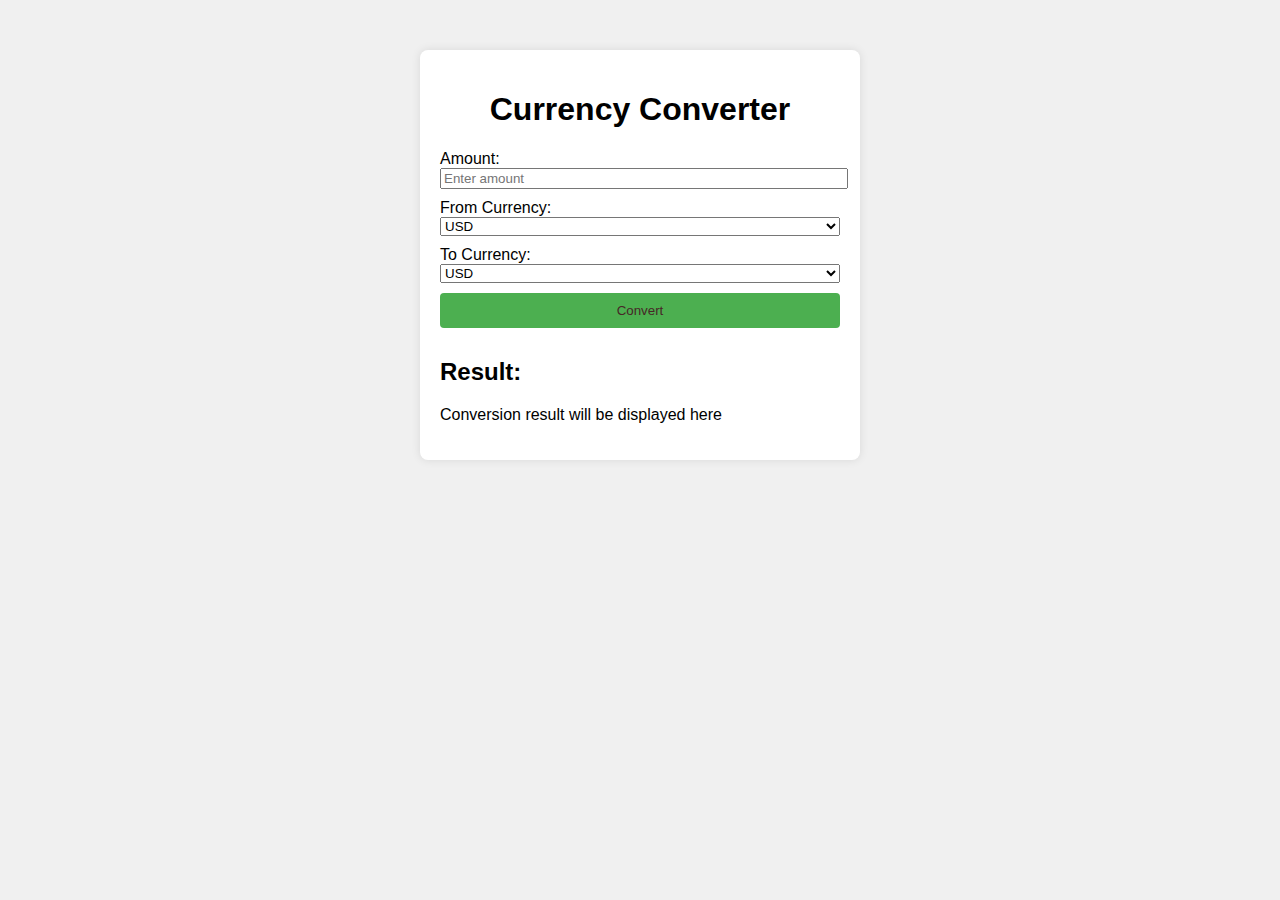
<file: final-project/index.html>
<!DOCTYPE html>
<html lang="en">
<head>
    <meta charset="UTF-8">
    <meta name="viewport" content="width=device-width, initial-scale=1.0">
    <title>Currency Converter</title>
    <link rel="stylesheet" href="styles/styles.css">
</head>
<body>
    <div class="converter-container">
        <h1>Currency Converter</h1>
        <label for="amount">Amount:</label>
        <input type="number" id="amount" placeholder="Enter amount">
        
        <label for="fromCurrency">From Currency:</label>
        <select id="fromCurrency">
            <option value="AED">AED</option>
            <option value="ARS">ARS</option>
            <option value="AUD">AUD</option>
            <option value="BGN">BGN</option>
            <option value="BRL">BRL</option>
            <option value="BSD">BSD</option>
            <option value="CAD">CAD</option>
            <option value="CHF">CHF</option>
            <option value="CLP">CLP</option>
            <option value="CNY">CNY</option>
            <option value="COP">COP</option>
            <option value="CZK">CZK</option>
            <option value="DKK">DKK</option>
            <option value="DOP">DOP</option>
            <option value="EGP">EGP</option>
            <option value="EUR">EUR</option>
            <option value="FJD">FJD</option>
            <option value="GBP">GBP</option>
            <option value="GTQ">GTQ</option>
            <option value="HKD">HKD</option>
            <option value="HRK">HRK</option>
            <option value="HUF">HUF</option>
            <option value="IDR">IDR</option>
            <option value="ILS">ILS</option>
            <option value="INR">INR</option>
            <option value="ISK">ISK</option>
            <option value="JPY">JPY</option>
            <option value="KRW">KRW</option>
            <option value="KZT">KZT</option>
            <option value="MXN">MXN</option>
            <option value="MYR">MYR</option>
            <option value="NOK">NOK</option>
            <option value="NZD">NZD</option>
            <option value="PAB">PAB</option>
            <option value="PEN">PEN</option>
            <option value="PHP">PHP</option>
            <option value="PKR">PKR</option>
            <option value="PLN">PLN</option>
            <option value="PYG">PYG</option>
            <option value="RON">RON</option>
            <option value="RUB">RUB</option>
            <option value="SAR">SAR</option>
            <option value="SEK">SEK</option>
            <option value="SGD">SGD</option>
            <option value="THB">THB</option>
            <option value="TRY">TRY</option>
            <option value="TWD">TWD</option>
            <option value="UAH">UAH</option>
            <option value="USD" selected>USD</option>
            <option value="UYU">UYU</option>
            <option value="VND">VND</option>
            <option value="ZAR">ZAR</option>
        </select>
        
        <label for="toCurrency">To Currency:</label>
        <select id="toCurrency">
            <option value="AED">AED</option>
            <option value="ARS">ARS</option>
            <option value="AUD">AUD</option>
            <option value="BGN">BGN</option>
            <option value="BRL">BRL</option>
            <option value="BSD">BSD</option>
            <option value="CAD">CAD</option>
            <option value="CHF">CHF</option>
            <option value="CLP">CLP</option>
            <option value="CNY">CNY</option>
            <option value="COP">COP</option>
            <option value="CZK">CZK</option>
            <option value="DKK">DKK</option>
            <option value="DOP">DOP</option>
            <option value="EGP">EGP</option>
            <option value="EUR">EUR</option>
            <option value="FJD">FJD</option>
            <option value="GBP">GBP</option>
            <option value="GTQ">GTQ</option>
            <option value="HKD">HKD</option>
            <option value="HRK">HRK</option>
            <option value="HUF">HUF</option>
            <option value="IDR">IDR</option>
            <option value="ILS">ILS</option>
            <option value="INR">INR</option>
            <option value="ISK">ISK</option>
            <option value="JPY">JPY</option>
            <option value="KRW">KRW</option>
            <option value="KZT">KZT</option>
            <option value="MXN">MXN</option>
            <option value="MYR">MYR</option>
            <option value="NOK">NOK</option>
            <option value="NZD">NZD</option>
            <option value="PAB">PAB</option>
            <option value="PEN">PEN</option>
            <option value="PHP">PHP</option>
            <option value="PKR">PKR</option>
            <option value="PLN">PLN</option>
            <option value="PYG">PYG</option>
            <option value="RON">RON</option>
            <option value="RUB">RUB</option>
            <option value="SAR">SAR</option>
            <option value="SEK">SEK</option>
            <option value="SGD">SGD</option>
            <option value="THB">THB</option>
            <option value="TRY">TRY</option>
            <option value="TWD">TWD</option>
            <option value="UAH">UAH</option>
            <option value="USD" selected>USD</option>
            <option value="UYU">UYU</option>
            <option value="VND">VND</option>
            <option value="ZAR">ZAR</option>
        </select>
        
        <button onclick="convertCurrency()">Convert</button>

        <h2>Result:</h2>
        <p id="result">Conversion result will be displayed here</p>
    </div>

    <script src="scripts/script.js"></script>
</body>
</html>
</file>
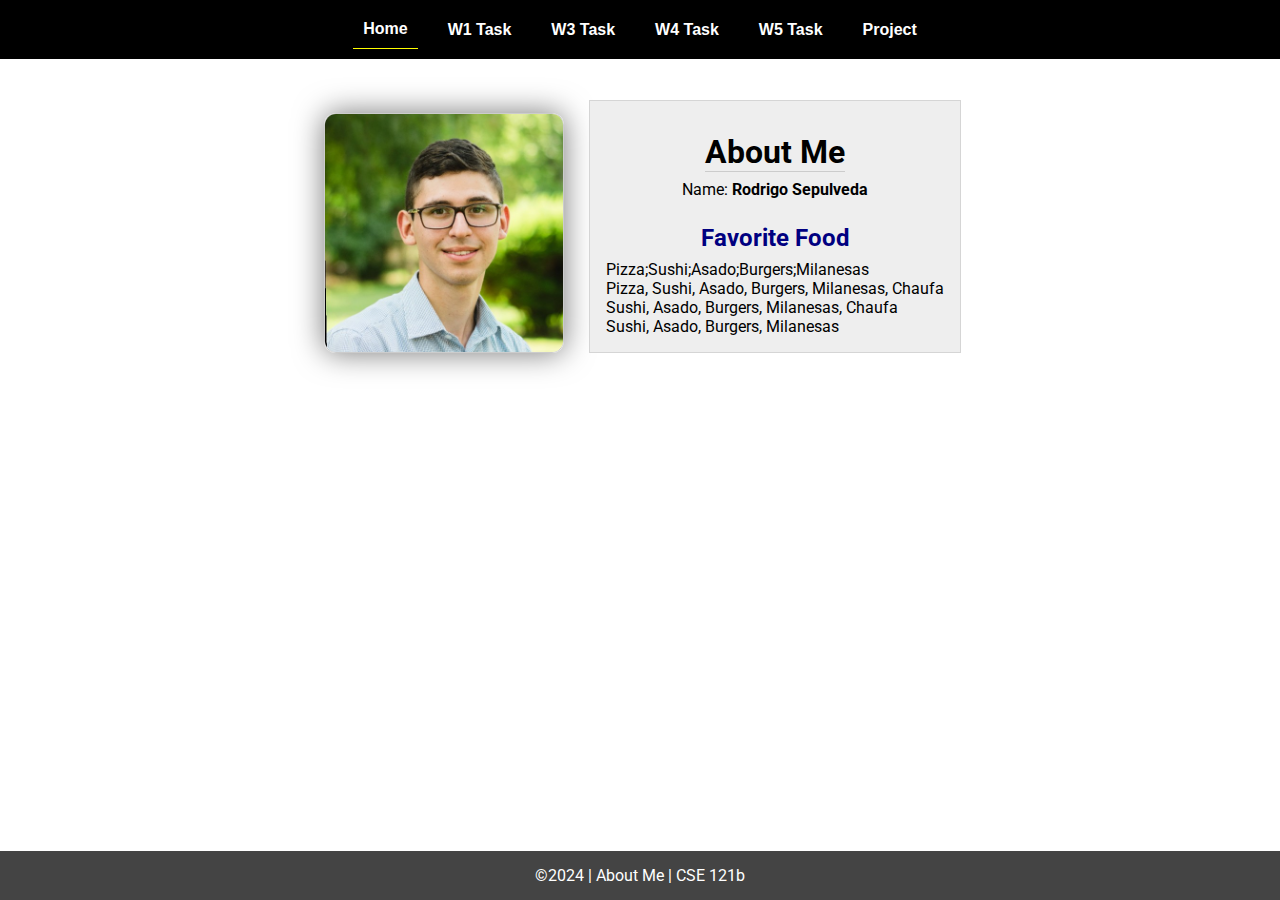
<file: w02-task/index.html>
<!DOCTYPE html>
<html lang="en">

<head>
  <meta charset="UTF-8">
  <meta name="viewport" content="width=device-width, initial-scale=1.0">
  <title>About Me | CSE 121b | W02: Programming Tasks</title>
  <link rel="preconnect" href="https://fonts.googleapis.com">
  <link rel="preconnect" href="https://fonts.gstatic.com" crossorigin>
  <link href="https://fonts.googleapis.com/css2?family=Roboto:wght@400;600&display=swap"
    rel="stylesheet">
  <link rel="stylesheet" href="styles/main.css">
</head>

<body>
  <nav>
    <ul id="menu">
      <li><a id="toggleMenu">&equiv;</a></li>
      <li><a href="index.html" class="active">Home</a></li>
      <li><a href="w01-task.html">W1 Task</a></li>
      <li><a href="w03-task.html">W3 Task</a></li>
      <li><a href="w04-task.html">W4 Task</a></li>
      <li><a href="w05-task.html">W5 Task</a></li>
      <li><a href="project.html">Project</a></li>
    </ul>
  </nav>
  <main id="home">
    <picture>
      <img src="images/placeholder.png" alt="Placeholder Image">
    </picture>
    <section>
      <h1>About Me</h1>
      <div class="info">Name: <span id="name"></span></div>
      <h2>Favorite Food</h2>
      <div class="block" id="food"></div>
    </section>
  </main>
  <footer>
    &copy;<span id="year"></span> | About Me | CSE 121b
  </footer>
  <script src="scripts/main.js"></script>
  <script src="scripts/w02-task.js"></script>
</body>

</html>
</file>
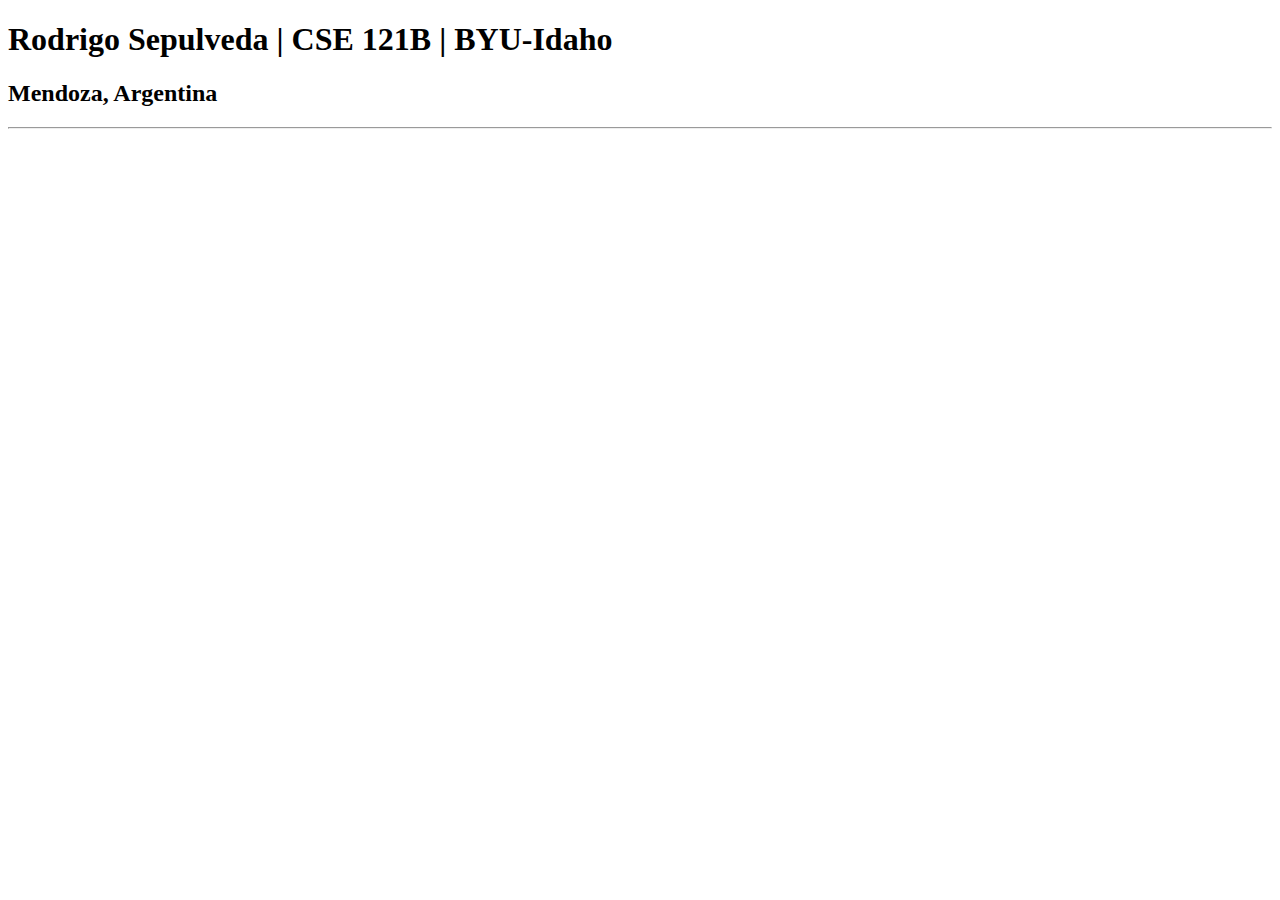
<file: test.html>
<!DOCTYPE html>
<html lang="en">
<head>
    <meta charset="UTF-8">
    <meta name="viewport" content="width=device-width, initial-scale=1.0">
    <title>Rodrigo Sepulveda| CSE 121B | BYU-Idaho</title>
</head>
<body>
    <h1>
        Rodrigo Sepulveda | CSE 121B | BYU-Idaho
    </h1>
    <h2>
        Mendoza, Argentina
    </h2>
    <hr>
    
</body>
</html>
</file>
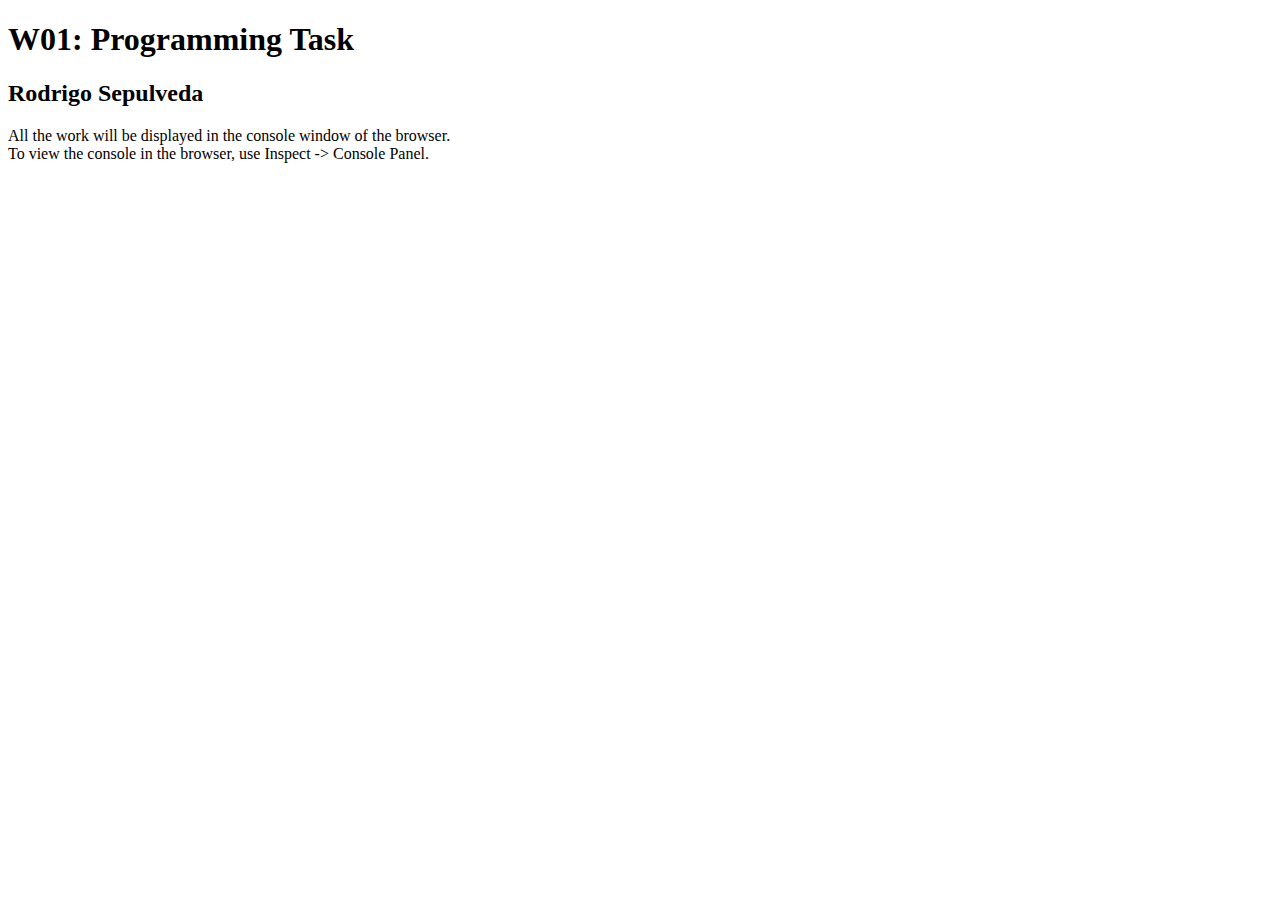
<file: w01-task.html>
<!DOCTYPE html>
<html lang="en">

<head>
  <meta charset="UTF-8">
  <meta name="viewport" content="width=device-width, initial-scale=1.0">
  <title>W01: Programming Task </title>
</head>

<body>
  <h1>W01: Programming Task</h1>
  <h2>Rodrigo Sepulveda</h2>
  <p>All the work will be displayed in the console window of the browser.
    <br>To view the console in the browser, use Inspect -> Console Panel.
  </p>

  <script src="w01-task.js"></script>

</body>
</html>
</file>
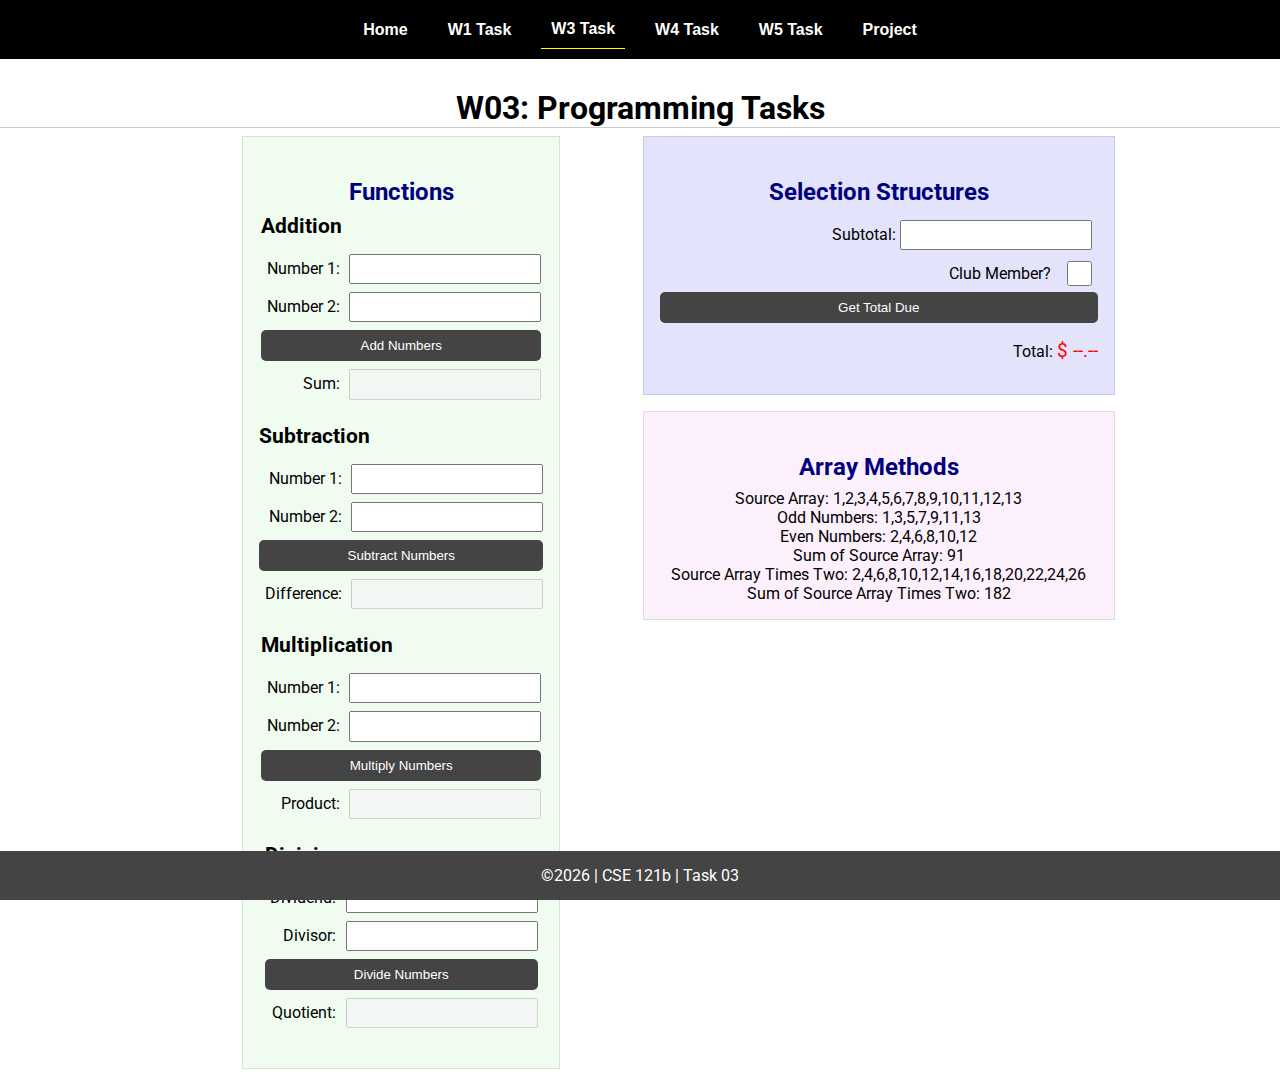
<file: w02-task/w03-task.html>
<!DOCTYPE html>
<html lang="en">

<head>
    <meta charset="UTF-8">
    <meta name="viewport" content="width=device-width, initial-scale=1.0">
    <title>CSE 121b | W03: Programming Tasks</title>
    <link rel="preconnect" href="https://fonts.googleapis.com">
    <link rel="preconnect" href="https://fonts.gstatic.com" crossorigin>
    <link href="https://fonts.googleapis.com/css2?family=Roboto:wght@400;600&display=swap"
        rel="stylesheet">
    <link rel="stylesheet" href="styles/main.css">
</head>

<body>
    <nav>
        <ul id="menu">
            <li><a id="toggleMenu">&equiv;</a></li>
            <li><a href="index.html">Home</a></li>
            <li><a href="w01-task.html">W1 Task</a></li>
            <li><a href="w03-task.html" class="active">W3 Task</a></li>
            <li><a href="w04-task.html">W4 Task</a></li>
            <li><a href="w05-task.html">W5 Task</a></li>
            <li><a href="project.html">Project</a></li>
        </ul>
    </nav>>
    <header>
        <h1>W03: Programming Tasks</h1>
    </header>
    <main id="task3">
        <section id="section1">
            <h2>Functions</h2>
            <article>
                <h3>Addition</h3>
                <div>
                    <label for="add1">Number 1:</label>
                    <input type="text" id="add1" name="add1">
                </div>
                <div>
                    <label for="add2">Number 2:</label>
                    <input type="text" id="add2" name="add2">
                </div>
                <div>
                    <input type="button" id="addNumbers" value="Add Numbers">
                </div>
                <div>
                    <label for="sum">Sum:</label>
                    <input type="text" id="sum" name="sum" disabled>
                </div>
            </article>
            <article>
                <h3>Subtraction</h3>
                <div>
                    <label for="subtract1">Number 1:</label>
                    <input type="text" id="subtract1" name="subtract1">
                </div>
                <div>
                    <label for="subtract2">Number 2:</label>
                    <input type="text" id="subtract2" name="subtract2">
                </div>
                <div>
                    <input type="button" id="subtractNumbers" value="Subtract Numbers">
                </div>
                <div>
                    <label for="difference">Difference:</label>
                    <input type="text" id="difference" name="difference" disabled>
                </div>
            </article>
            <article>
                <h3>Multiplication</h3>
                <div>
                    <label for="factor1">Number 1:</label>
                    <input type="text" id="factor1" name="factor1">
                </div>
                <div>
                    <label for="factor2">Number 2:</label>
                    <input type="text" id="factor2" name="factor2">
                </div>
                <div>
                    <input type="button" id="multiplyNumbers" value="Multiply Numbers">
                </div>
                <div>
                    <label for="product">Product:</label>
                    <input type="text" id="product" name="product" disabled>
                </div>
            </article>
            <article>
                <h3>Division</h3>
                <div>
                    <label for="dividend">Dividend:</label>
                    <input type="text" id="dividend" name="dividend">
                </div>
                <div>
                    <label for="divisor">Divisor:</label>
                    <input type="text" id="divisor" name="divisor">
                </div>
                <div>
                    <input type="button" id="divideNumbers" value="Divide Numbers">
                </div>
                <div>
                    <label for="quotient">Quotient:</label>
                    <input type="text" id="quotient" name="quotient" disabled>
                </div>
            </article>
        </section>
        <div>
            <section id="section2">
                <h2>Selection Structures</h2>
                <label class="right">Subtotal:
                    <input type="number" id="subtotal" size="5">
                </label>
                <label class="middle right">
                    Club Member?
                    <input type="checkbox" id="member">
                </label>
                <div class="right">
                    <input type="button" id="getTotal" value="Get Total Due">
                </div>
                <div class="right">Total:
                    <span class="larger" id="total">$ --.--</span>
                </div>
            </section>
            <section id="section3">
                <h2>Array Methods</h2>
                <p>
                    Source Array: <span id="array"></span>
                </p>
                <p>
                    Odd Numbers: <span id="odds"></span>
                </p>
                <p>
                    Even Numbers: <span id="evens"></span>
                </p>
                <p>
                    Sum of Source Array: <span id="sumOfArray"></span>
                </p>
                <p>
                    Source Array Times Two: <span id="multiplied"></span>
                </p>
                <p>
                    Sum of Source Array Times Two: <span id="sumOfMultiplied"></span>
                </p>
            </section>
        </div>
    </main>
    <footer>
        &copy;<span id="year"></span> | CSE 121b | Task 03
    </footer>
    <script src="scripts/main.js"></script>
    <script>
        document.getElementById("year").innerHTML = new Date().getFullYear();
    </script>
    <script src="scripts/w03-task.js"></script>
</body>

</html>
</file>
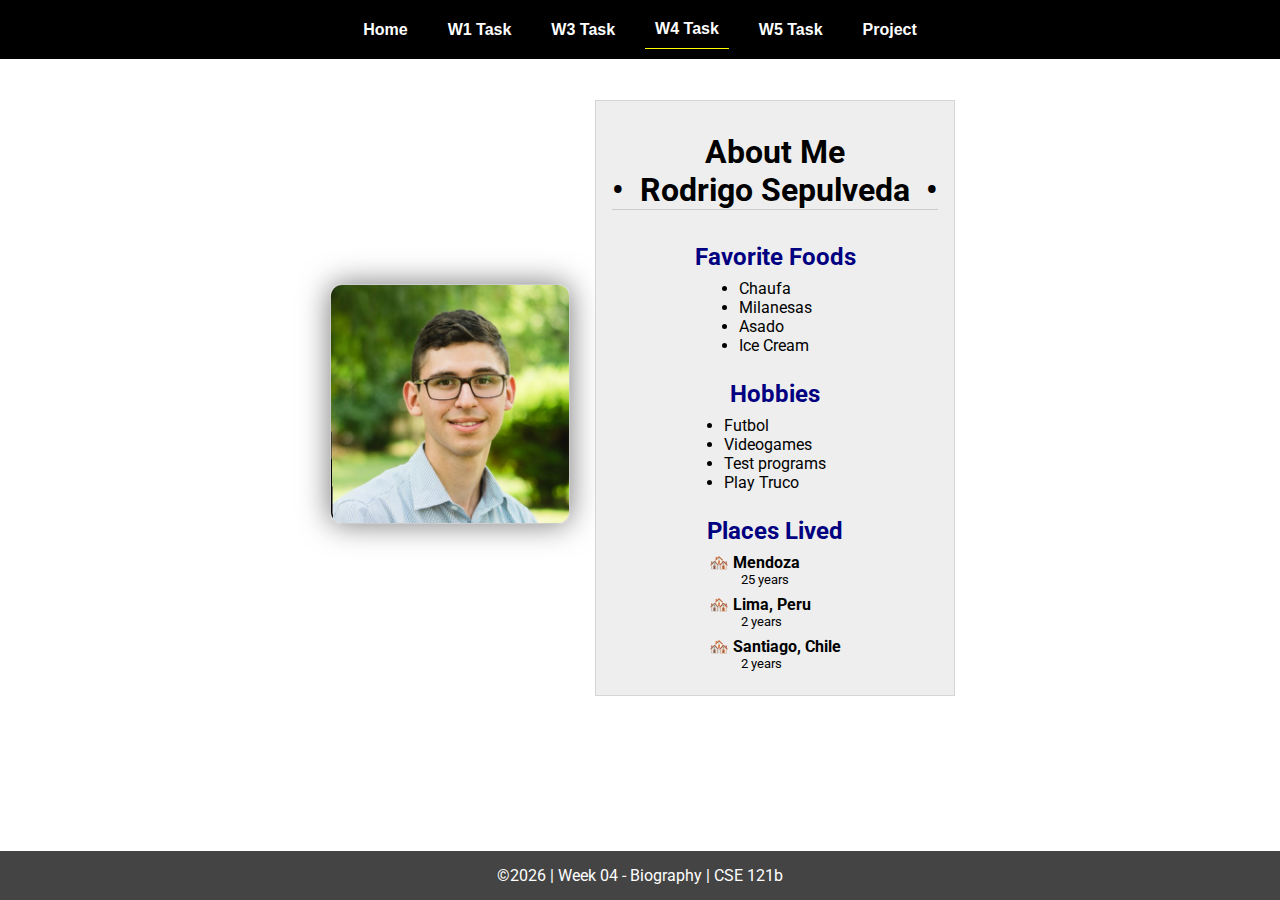
<file: w02-task/w04-task.html>
<!DOCTYPE html>
<html lang="en">

<head>
  <meta charset="UTF-8">
  <meta name="viewport" content="width=device-width, initial-scale=1.0">
  <title>CSE 121b | W04: Programming Tasks</title>
  <link rel="preconnect" href="https://fonts.googleapis.com">
  <link rel="preconnect" href="https://fonts.gstatic.com" crossorigin>
  <link href="https://fonts.googleapis.com/css2?family=Roboto:wght@400;600&display=swap"
    rel="stylesheet">
  <link rel="stylesheet" href="styles/main.css">
</head>

<body>
  <nav>
    <ul id="menu">
      <li><a id="toggleMenu">&equiv;</a></li>
      <li><a href="index.html">Home</a></li>
      <li><a href="w01-task.html">W1 Task</a></li>
      <li><a href="w03-task.html">W3 Task</a></li>
      <li><a href="w04-task.html" class="active">W4 Task</a></li>
      <li><a href="w05-task.html">W5 Task</a></li>
      <li><a href="project.html">Project</a></li>
    </ul>
  </nav>
  <main id="home">
    <picture>
      <img id="photo" src="images/placeholder.png" alt="Placeholder Image">
    </picture>
    <section>
      <h1>About Me<br>• &nbsp;<span id="name"></span>&nbsp; •</h1>
      <h2>Favorite Foods</h2>
      <ul id="favorite-foods"></ul>
      <h2>Hobbies</h2>
      <ul id="hobbies"></ul>
      <h2>Places Lived</h2>
      <dl id="places-lived"></dl>
    </section>
  </main>

  <footer>
    &copy;<span id="year"></span> | Week 04 - Biography | CSE 121b
  </footer>
  <script src="scripts/main.js"></script>
  <script>
    document.getElementById("year").innerHTML = new Date().getFullYear();
  </script>
  <script src="scripts/w04-task.js"></script>
</body>

</html>
</file>
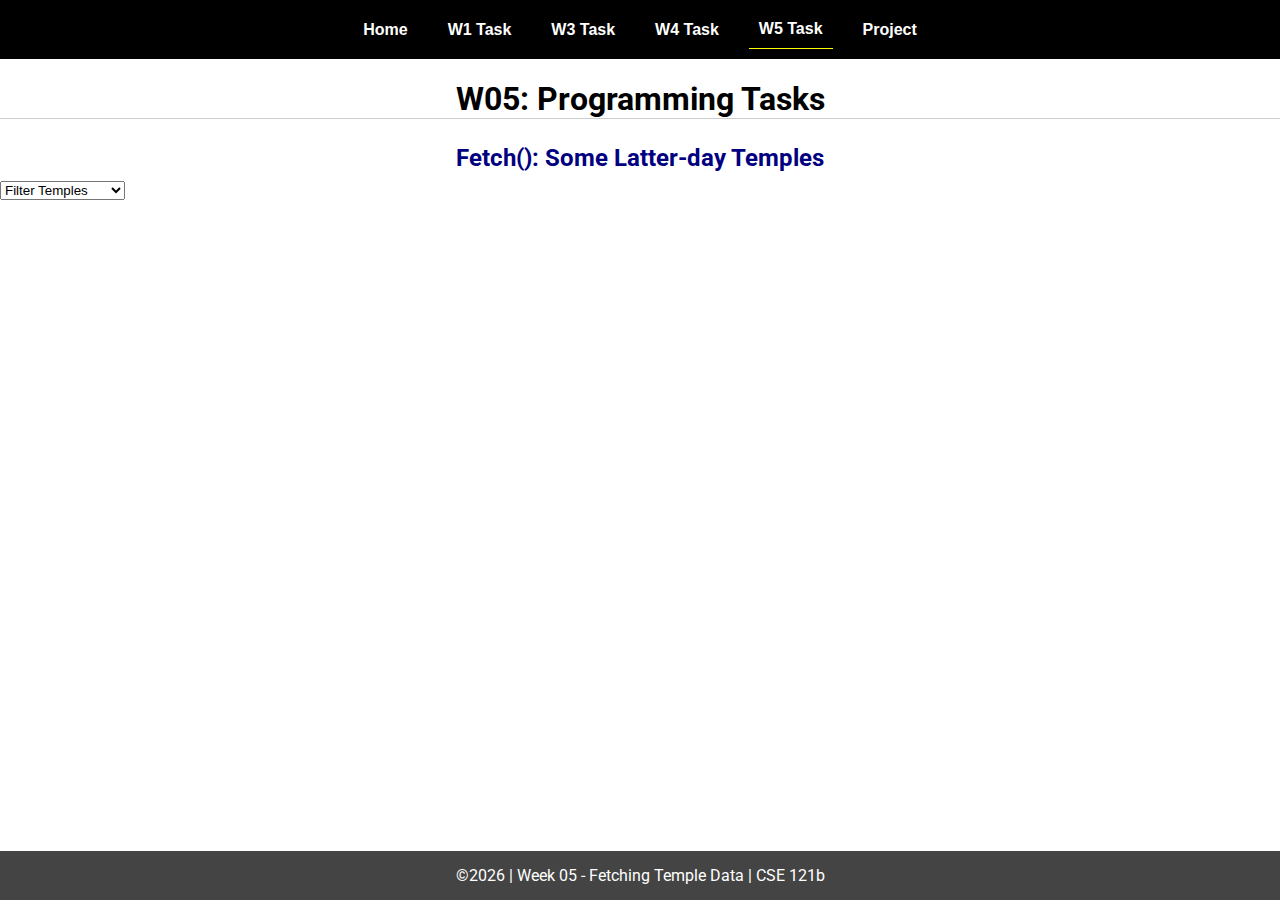
<file: w02-task/w05-task.html>
<!DOCTYPE html>
<html lang="en">

<head>
  <meta charset="UTF-8">
  <meta name="viewport" content="width=device-width, initial-scale=1.0">
  <title>CSE 121b | W05: Programming Tasks</title>
  <link rel="preconnect" href="https://fonts.googleapis.com">
  <link rel="preconnect" href="https://fonts.gstatic.com" crossorigin>
  <link href="https://fonts.googleapis.com/css2?family=Roboto:wght@400;600&display=swap"
    rel="stylesheet">
  <link rel="stylesheet" href="styles/main.css">
</head>

<body>
  <nav>
    <ul id="menu">
      <li><a id="toggleMenu">&equiv;</a></li>
      <li><a href="index.html">Home</a></li>
      <li><a href="w01-task.html">W1 Task</a></li>
      <li><a href="w03-task.html">W3 Task</a></li>
      <li><a href="w04-task.html">W4 Task</a></li>
      <li><a href="w05-task.html" class="active">W5 Task</a></li>
      <li><a href="project.html">Project</a></li>
    </ul>
  </nav>
  <main id="gridly">
    <h1>W05: Programming Tasks</h1>
    <h2>Fetch(): Some Latter-day Temples</h2>

    <select id="filtered" title="Choose a data filter.">
      <option value="" disabled selected>Filter Temples</option>
      <option value="utah">Utah</option>
      <option value="notutah">Outside of Utah</option>
      <option value="older">Built Before 1950</option>
      <option value="all">No Filter</option>
    </select>

    <div id="temples">
    </div>
  </main>


  <footer>
    &copy;<span id="year"></span> | Week 05 - Fetching Temple Data | CSE 121b
  </footer>
  <script src="scripts/main.js"></script>
  <script>
    document.getElementById("year").innerHTML = new Date().getFullYear();
  </script>
  <script src="scripts/w05-task.js"></script>
</body>

</html>
</file>
<file: final-project/styles/styles.css>
/* styles.css */

body {
    font-family: 'Arial', sans-serif;
    margin: 0;
    padding: 0;
    background-color: #f0f0f0;
}

.converter-container {
    max-width: 400px;
    margin: 50px auto;
    padding: 20px;
    background-color: #fff;
    border-radius: 8px;
    box-shadow: 0 0 10px rgba(0, 0, 0, 0.1);
}

h1 {
    text-align: center;
}

label, select, input, button {
    margin-bottom: 10px;
    width: 100%;
}

button {
    background-color: #4caf50;
    color: #472727;
    padding: 10px;
    border: none;
    border-radius: 4px;
    cursor: pointer;
}

button:hover {
    background-color: #45a049;
}

h2 {
    margin-top: 20px;
}
</file>
<file: w02-task/styles/main.css>
/* Universal Selector */
* {
    margin: 0;
    padding: 0;
    box-sizing: border-box;
}

/* HTML Selectors */
body {
    font-family: 'Roboto', Helvetica, sans-serif;
}

nav {
    background-color: black;
    width: 100%;
    position: fixed;
    top: 0;
}

nav ul {
    display: flex;
    flex-direction: column;
    align-items: center;
    max-width: -moz-fit-content;
    max-width: fit-content;
    margin: 0 auto;
}

nav ul li {
    flex: 1 1 auto;
}

nav ul li:first-child {
    display: block;
    font-size: 2rem;
}

nav ul li:first-child a {
    padding: 1px 10px;
}

nav ul li {
    display: none;
    list-style: none;
    margin: 10px;
}

nav ul li a {
    display: block;
    padding: 10px;
    text-decoration: none;
    font-weight: 600;
    color: white;
    text-align: center;
    font-family: 'Arial Narrow', Arial, sans-serif;
}

nav ul li a:hover {
    background-color: #efefef;
    color: black;
}

h1,
h2 {
    text-align: center;
    margin: 1rem 0 .5rem;
}

h1 {
    border-bottom: 1px solid #ccc;
}

#gridly h1 {
    margin-top: 80px;
}

h2 {
    font-size: 1.5rem;
    color: navy;
    text-align: center;
    margin-top: 25px;
}

h3 {
    font-size: 1.3rem;
    margin-bottom: 1rem;
}

header {
    margin-top: 70px;
}

picture {
    margin: 0 auto;
}

picture img {
    width: 240px;
    height: auto;
    border-radius: 5%;
    border: 1px solid #ccc;
    box-shadow: 0 0 30px #777;
}

section {
    display: flex;
    flex-direction: column;
    align-items: center;
    margin: 0 auto 1rem;
    border: 1px solid rgba(0, 0, 0, .1);
    padding: 1rem;
    background-color: #eee;
}

article {
    margin-bottom: 1rem;
}

article div {
    margin-bottom: .5rem;
    text-align: right;
}

label {
    padding: .35rem;
}

input {
    padding: .35rem;
}

input[type="button"] {
    padding: .5rem;
    background-color: #444;
    color: white;
    border: none;
    border-radius: 5px;
    cursor: pointer;
    width: 100%
}

input[type="checkbox"] {
    width: 25px;
    height: 25px;
}

dt {
    font-weight: 700;
}

dt::before {
    content: "🏘️ ";
}

dd {
    margin: 0 0 .5rem 2rem;
    font-size: smaller;
}

footer {
    background-color: #444;
    color: white;
    padding: 15px;
    text-align: center;
    width: 100%;
    position: fixed;
    bottom: 0;
}

/* Class Selectors */
.active {
    border-bottom: 1px solid yellow;
}

.open li {
    display: block;
}

.block {
    display: block;
}

.larger {
    font-size: larger;
    color: red;
}

.right {
    width: 100%;
    text-align: right;
}

.middle {
    display: flex;
    align-items: center;
    justify-content: right;
    gap: 1rem;
}

/* ID Selectors */

#home {
    margin-top: 125px;
    display: grid;
    grid-template-columns: 1fr;
    grid-gap: 20px;
    align-items: center;
    justify-content: center;
}


#section1 {
    background-color: rgb(225, 250, 225, .5);
}

#section2 {
    background-color: rgba(200, 200, 250, 0.5);

}

#section2 div {
    margin-bottom: 1rem;
}

#section3 {
    background-color: rgb(250, 225, 250, .5);
}

#sortBy {
    appearance: none;
    display: flex;
    padding: .5rem;
    background-color: #eee;
    color: #444;
    font-weight: 700;
    margin: 1rem auto;
    width: 200px;
    border: 1px solid rgba(0, 0, 0, .2);
    text-align: center;
}

#sortBy option:disabled {
    font-style: italic;
    padding: 1rem;
    background-color: #111;
    color: #eee;
}

#temples {
    display: grid;
    grid-template-columns: repeat(auto-fit, minmax(320px, 1fr));
    grid-gap: .5rem;
    align-items: center;
    margin-bottom: 3rem;
}

#temples article {
    height: 250px;
    margin: .5rem;
    border: 1px solid rgba(0, 0, 0, .1);
    padding: 1rem;
    background-color: #eee;
    display: flex;
    flex-direction: column;
    align-items: center;
    justify-content: center;
}

#temples h4 {
    color: navy;
    font-size: smaller;
}


#temples img {
    width: 250px;
    height: auto;
    box-shadow: 0 0 30px #777;
    margin: .5rem;
}

/* Media Queries */
@media only screen and (min-width: 32.5em) {
    nav ul {
        flex-direction: row;
    }

    nav ul li:first-child {
        display: none;
    }

    nav ul li {
        display: block;
    }

    section {
        min-width: 300px;
    }

    #home {
        margin: 100px auto 20px;
        grid-template-columns: 250px 1fr;
        max-width: -moz-fit-content;
        max-width: fit-content;
    }

    #task3 {
        display: grid;
        grid-template-columns: 1fr 1fr;
        grid-gap: 5px;
        margin: 0 auto;
        max-width: 950px;
    }

}
</file>
